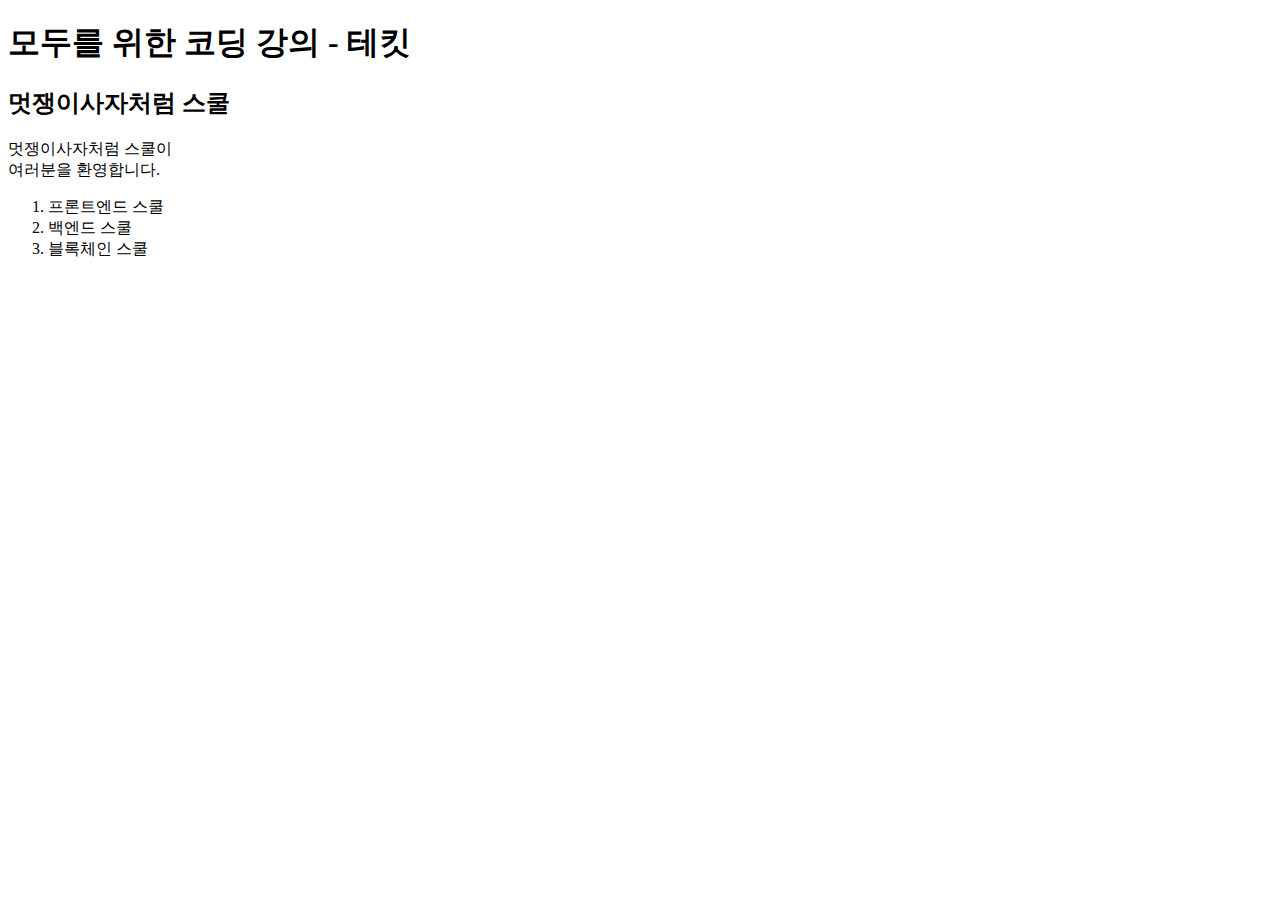
<file: index.html>
<!DOCTYPE html>
<html lang="ko">
<head>
    <meta charset="UTF-8">
    <meta http-equiv="X-UA-Compatible" content="IE=edge">
    <meta name="viewport" content="width=device-width, initial-scale=1.0">
    <title>멋쟁이사자처럼:)</title>
</head>
<body>
    <!-- 표제-->
    <h1>모두를 위한 코딩 강의 - 테킷</h1>

    <!-- 부제-->
    <h2>멋쟁이사자처럼 스쿨</h2>

    <p>멋쟁이사자처럼 스쿨이<br>여러분을 환영합니다.</p>
    <!-- <p>임금님 귀는 당나귀 귀!</p> --> 
    <ol>
        <li>프론트엔드 스쿨</li>
        <li>백엔드 스쿨</li>
        <li>블록체인 스쿨</li>

    </ol>
</body>
</html>
</file>
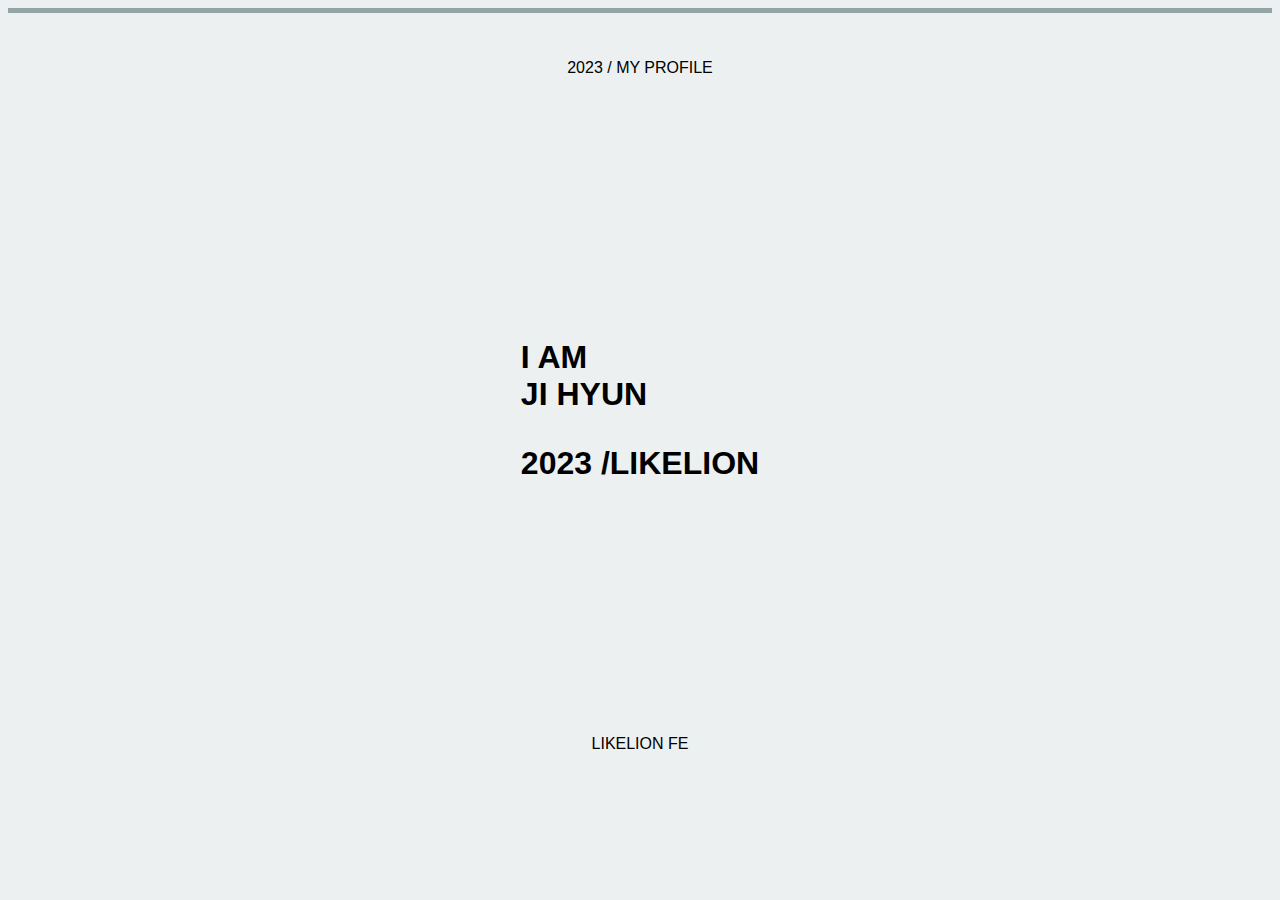
<file: 230331.html>
<!DOCTYPE html>
<html lang="en">
<head>

    <meta charset="UTF-8">
    <meta http-equiv="X-UA-Compatible" content="IE=edge">
    <meta name="viewport" content="width=device-width, initial-scale=1.0">
    <title>Document</title>

    <link rel="stylesheet" href="style.css">
</head>
<body> 
    
    <nav class = "nav inner">
        <p style = "text-align: center;">2023 / MY PROFILE</p></nav>
    <section class = "main inner">
        <a href="https://www.instagram.com/gimjihyeon4251/">
            
        </a>
        <H1>
        <div>
            <P>I AM<br>JI HYUN</P>
            <P style = "text-align: center;" >2023 /LIKELION</P>

        </div>
        </H1>
    </section>
    <footer class="nav inner" style = "text-align: center;">
        <P>LIKELION FE</P>
    </footer>
</body>
</html>
</file>
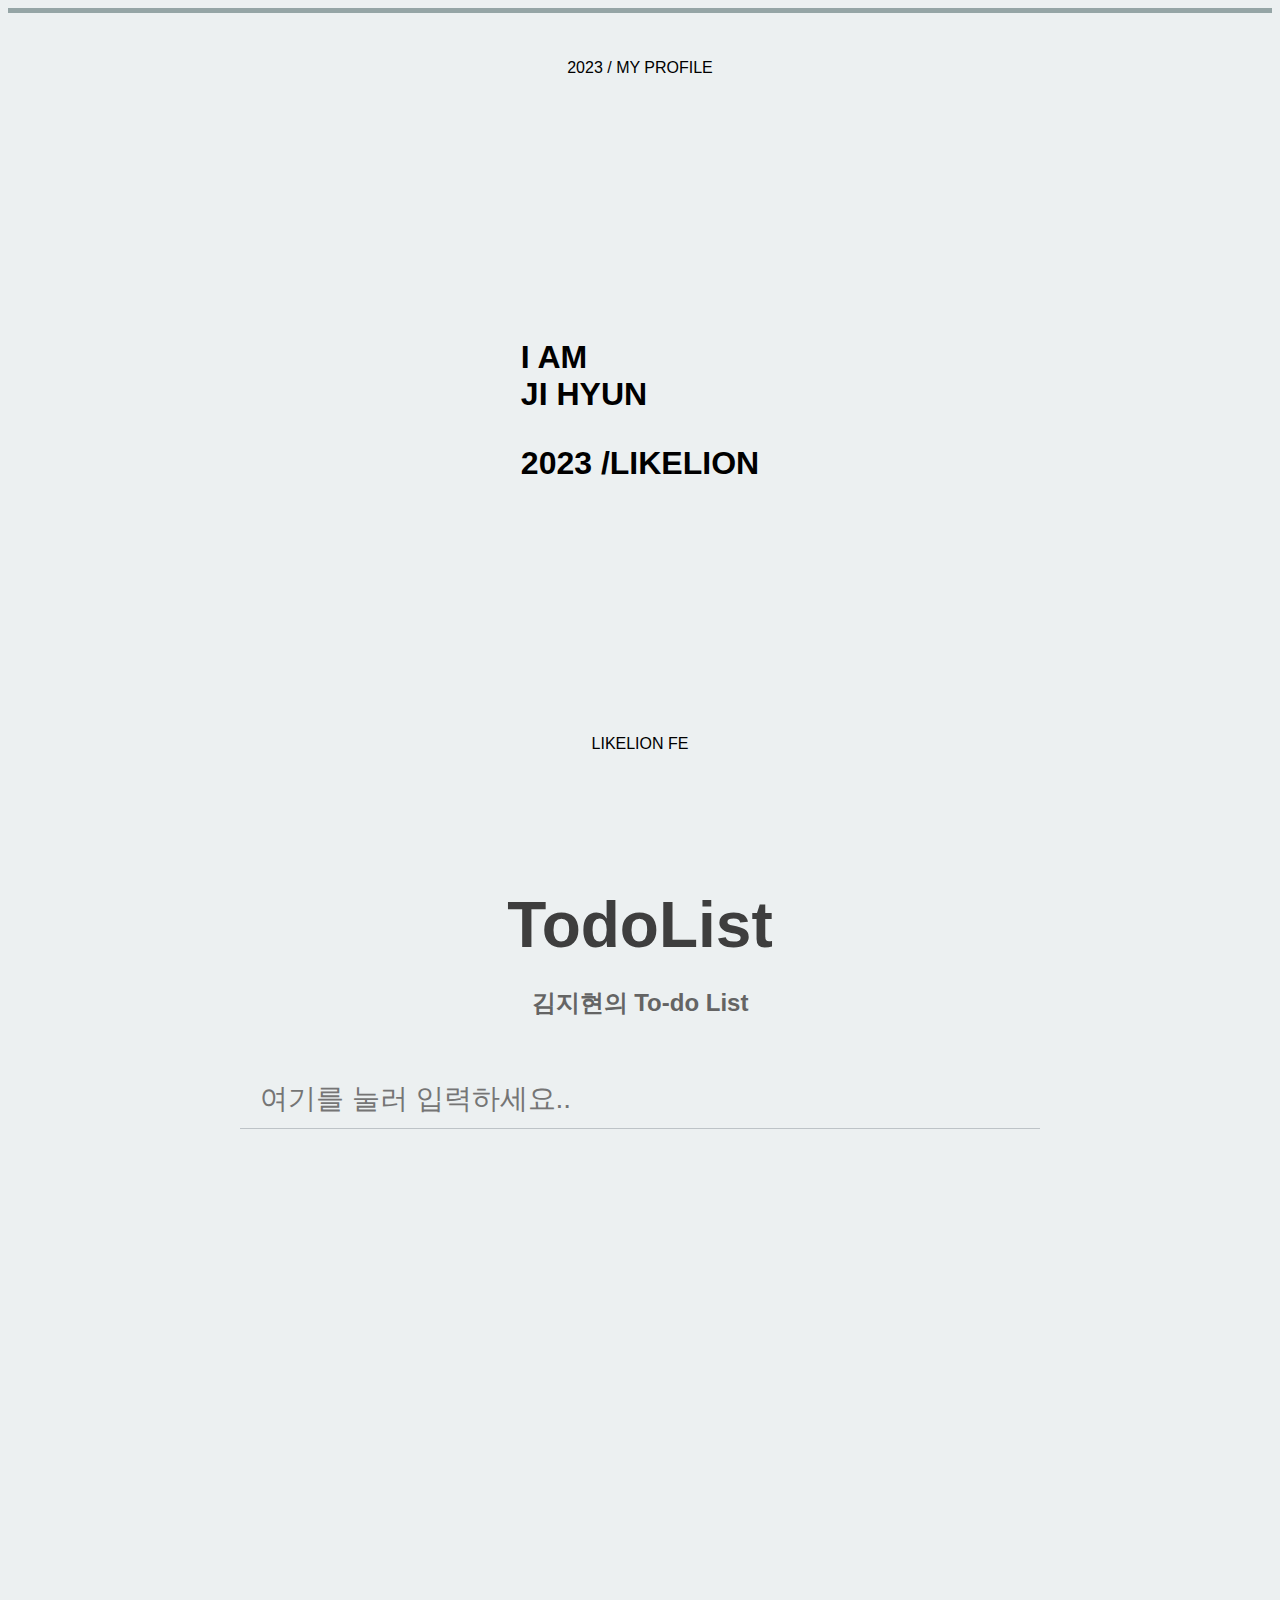
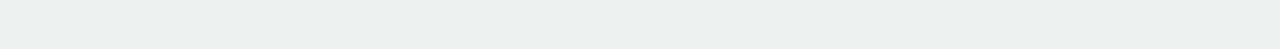
<file: 230331_likelion.html>
<!DOCTYPE html>
<html lang="en">
<head>

    <meta charset="UTF-8">
    <meta http-equiv="X-UA-Compatible" content="IE=edge">
    <meta name="viewport" content="width=device-width, initial-scale=1.0">
    <title>Document</title>

    <link rel="stylesheet" href="style.css">
</head>

<body> 
    
    <nav class = "nav inner">
        <p style = "text-align: center;">2023 / MY PROFILE</p></nav>
    <section class = "main inner">
        <a href="https://www.instagram.com/gimjihyeon4251/">
            
        </a>
        <H1>
        <div>
            <P>I AM<br>JI HYUN</P>
            <P style = "text-align: center;" >2023 /LIKELION</P>

        </div>
        </H1>
    </section>
    <footer class="nav inner" style = "text-align: center;">
        <P>LIKELION FE</P>
    </footer>
    
    
    <header class="main-header">
        <h1><span>TodoList</span></h1>
        <h2>김지현의 To-do List</h2>
      </header>
      
      <section class="app-insert">
        <input type="text" name="task" placeholder="여기를 눌러 입력하세요..">
      </section>
      
      <section class="app-list">
        <ul></ul>
      </section>
    
      <section style="height:500px"></section>
      <script type="text/javascript" src = "profile.js">
    </script>

</body>
</html>
</file>
<file: style.css>
body {
    font-family: 'Noto Sans KR', sans-serif;
    font-family: 'Roboto', sans-serif;
    font-size: 20px;
    height: 800px;
  }
  
  /* a{
    text-decoration: none;
    color: black;
  } */
  
  .inner{
    max-width: 1380px;
    margin: 0 auto;
  }
  
  .nav{
    height: 15%;
    text-align: center;
    padding-top: 30px;
  }
  
  /*section*/
  .main {
    position: relative;
    height: 70%;
    display: flex;
    align-items: center;
    justify-content: center;
  }
  
  .main > a {
    position: absolute;
    top: 0;
    left: 0;
    width: 100%;
    height: 100%;
  }
  
  @media (max-width: 767px) {
    .main {
      background-color: #2e2e2e;
    }
  }
  
  /* .main:hover {
    transition: all 0.5s;
    background-color: blanchedalmond;
  } */
  
  .info {
    display: flex;
    flex-direction: column;
    justify-content: center;
    align-items: center;
  }
  
  
  .info > h1{
    /* align-self: center; */
    font-size: 8rem;
    font-weight: 800;
  }
  
  .info > p {
    margin-top : 30px;
    font-weight: 600;
  }
  
  @media (max-width: 767px) {
    .info {
      color: #f2f2f2;
    }
  
  }
  
  .ft {
    height: 15%;
    padding-top: 30px;
    text-align: center;
  }
  
  /* description page */
  .container {
    width: 100%;
    height: 80%;
    display: flex;
    justify-content: space-around;
  }
  
  .page {
    width: calc(90%/3);
    margin: 20px 0;
    /* border: 1px solid #2e2e2e; */
    text-align: center;
  }
  
  .page > h2 {
    padding-bottom: 15px;
    border-bottom: 1px solid #2e2e2e;
  }
  
  .page > p {
    height: 28rem;
    border-bottom: 1px solid #2e2e2e;
  }
  
  
  /* sprite-icon */
  
  .icon {
    width: 100px;
    height: 100px;
    background-image: url('../AppleImg/sprite_download.png');
    animation: sprite-icon 3s steps(1) infinite;
  }
  
  @keyframes sprite-icon {
    /* 1~10 */
    0.00% { background-position: 0 0; }
    1.67% { background-position: -100px 0; }
    3.33% { background-position: -200px 0; }
    5.00% { background-position: -300px 0; }
    6.67% { background-position: -400px 0; }
    8.33% { background-position: -500px 0; }
    10.00% { background-position: 0 -100px; }
    11.67% { background-position: -100px -100px; }
    13.33% { background-position: -200px -100px; }
    15.00% { background-position: -300px -100px; }
  
    /* 11~20 */
    16.67% { background-position: -400px -100px; }
    18.33% { background-position: -500px -100px; }
    20.00% { background-position: 0 -200px; }
    21.67% { background-position: -100px -200px; }
    23.33% { background-position: -200px -200px; }
    25.00% { background-position: -300px -200px; }
    26.67% { background-position: -400px -200px; }
    28.33% { background-position: -500px -200px; }
    30.00% { background-position: 0 -300px; }
    31.67% { background-position: -100px -300px; }
  
    /* 21~30 */
    33.33% { background-position: -200px -300px; }
    35.00% { background-position: -300px -300px; }
    36.67% { background-position: -400px -300px; }
    38.33% { background-position: -500px -300px; }
    40.00% { background-position: 0 -400px; }
    41.67% { background-position: -100px -400px; }
    43.33% { background-position: -200px -400px; }
    45.00% { background-position: -300px -400px; }
    46.67% { background-position: -400px -400px; }
    48.33% { background-position: -500px -400px; }
  
    /* 31~40 */
    50.00% { background-position: 0 -500px; }
    51.67% { background-position: -100px -500px; }
    53.33% { background-position: -200px -500px; }
    55.00% { background-position: -300px -500px; }
    56.67% { background-position: -400px -500px; }
    58.33% { background-position: -500px -500px; }
    60.00% { background-position: 0 -600px; }
    61.67% { background-position: -100px -600px; }
    63.33% { background-position: -200px -600px; }
    65.00% { background-position: -300px -600px; }
  
    /* 41~50 */
    66.67% { background-position: -400px -600px; }
    68.33% { background-position: -500px -600px; }
    70.00% { background-position: 0 -700px; }
    71.67% { background-position: -100px -700px; }
    73.33% { background-position: -200px -700px; }
    75.00% { background-position: -300px -700px; }
    76.67% { background-position: -400px -700px; }
    78.33% { background-position: -500px -700px; }
    80.00% { background-position: 0 -800px; }
    81.67% { background-position: -100px -800px; }
  
    /* 51~60 */
    83.33% { background-position: -200px -800px; }
    85.00% { background-position: -300px -800px; }
    86.67% { background-position: -400px -800px; }
    88.33% { background-position: -500px -800px; }
    90.00% { background-position: 0 -900px; }
    91.67% { background-position: -100px -900px; }
    93.33% { background-position: -200px -900px; }
    95.00% { background-position: -300px -900px; }
    96.67% { background-position: -400px -900px; }
    98.33% { background-position: -500px -900px; }
  
  }

*,
*:after,
*:before {
   box-sizing: border-box;
}
body {
   font: 16px 'Ubuntu', sans-serif;
   background: #ecf0f1;
   border-top: 5px solid #95a5a6;
}

/*
  ========================================
  제목
  ========================================
*/
header {
   text-align: center;
}
header h1 {
   font-size: 64px;
   font-weight: 300;
   margin: 80px 0 25px;
   color: #3e3e3e;
}
header h1 span {
   font-weight: 700;
}
header h2 {
   color: #646464;
}

/*
  ========================================
  입력받기
  ========================================
*/
.app-insert {
   width: 800px;
   margin: 50px auto 20px;
}
.app-insert input {
   width: 100%;
   height: 60px;
   background: none;
   border: none;
   border-bottom: 1px solid #bdc3c7;
   outline: none;
   font: 300 28px 'Ubuntu', sans-serif;
   padding: 20px;
}

/*
  ========================================
  Todo 항목
  ========================================
*/
.app-list {
   width: 800px;
   margin: 0 auto;
}
.task {
   width: 100%;
   height: 60px;
   line-height: 60px;
   padding: 0 20px;
   position: relative;
   color: #333;

   transition: all .2s ease;
}
.task:hover {
   background: rgba(0, 0, 0, .04);
   cursor: pointer;
}
.task:hover .remove-task {
   opacity: 1;
}
.task-complete {
   text-decoration: line-through;
   color: #95a5a6;
}
.remove-task {
   opacity: 0;
   position: absolute;
   right: 20px;
   text-decoration: none;
   color: #7f8c8d;

   transition: all .2s ease;
}
.remove-task:hover {
   color: #333;
}
</file>
